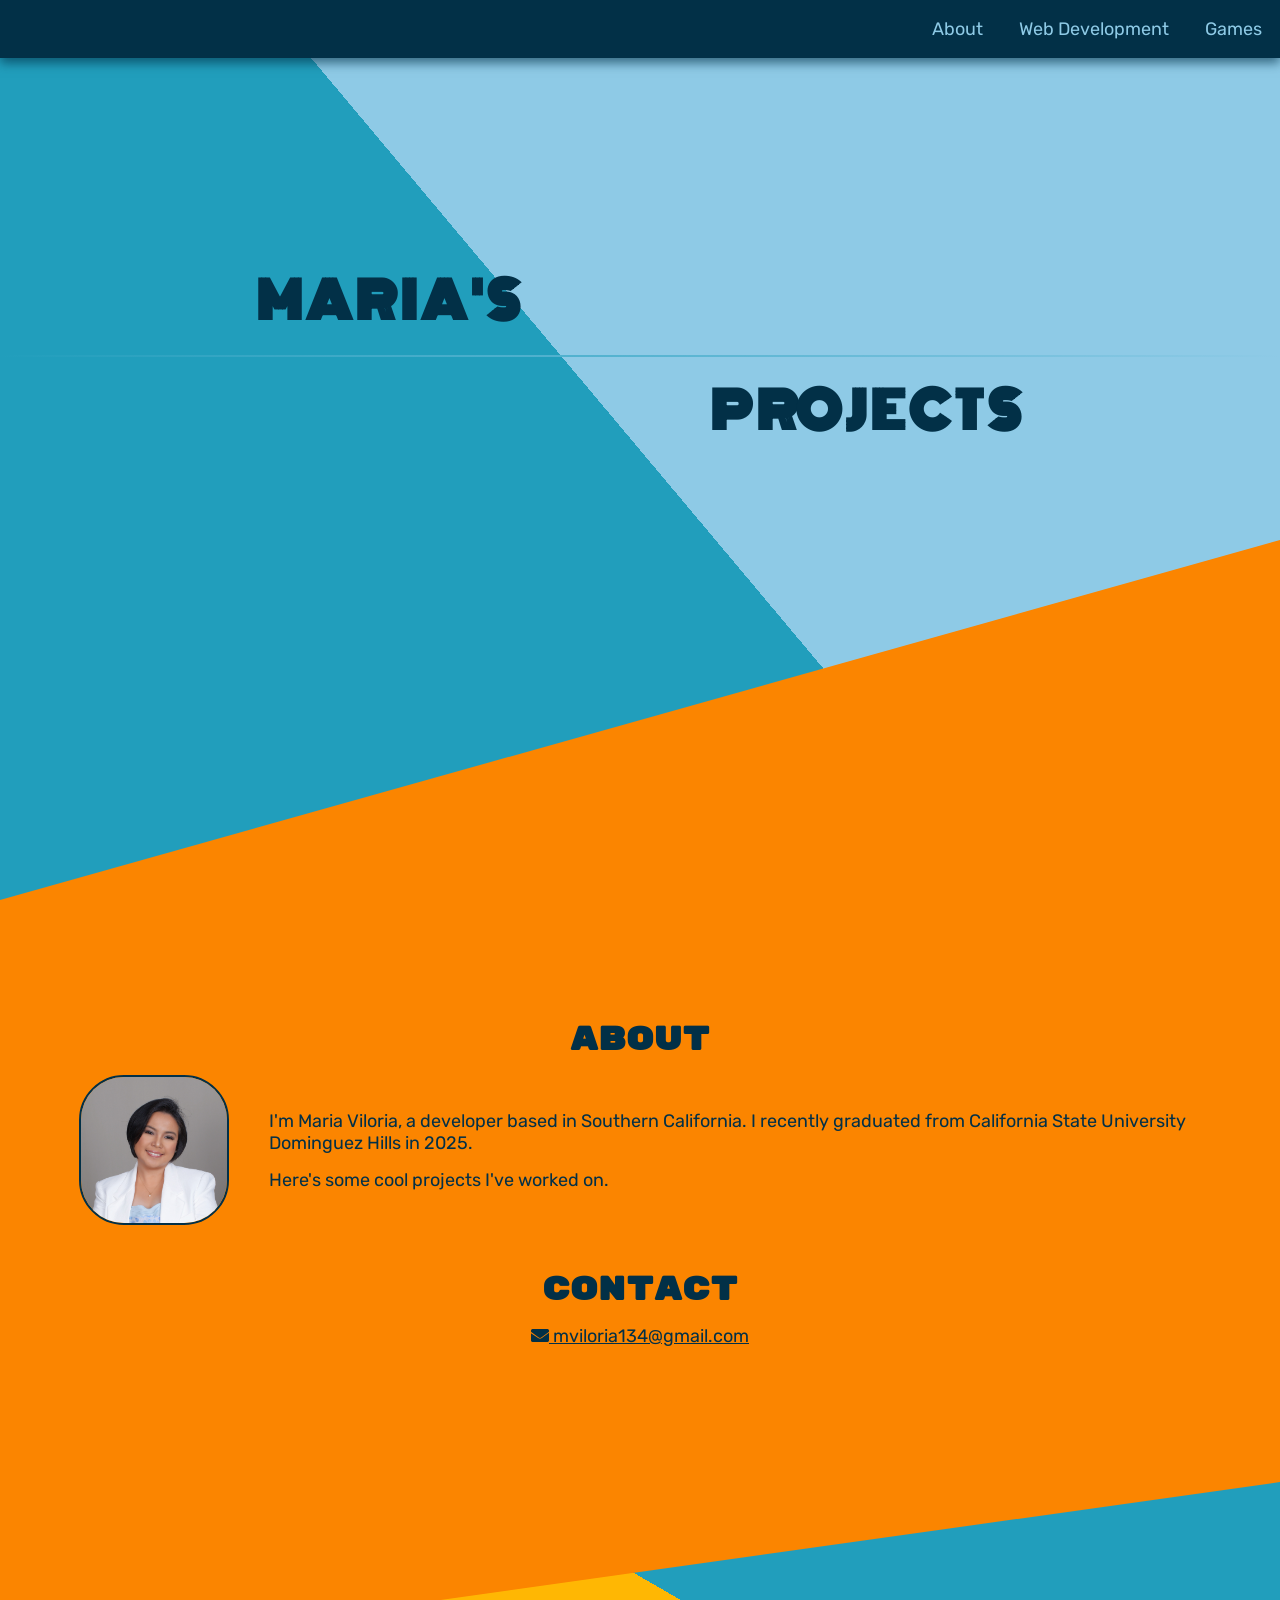
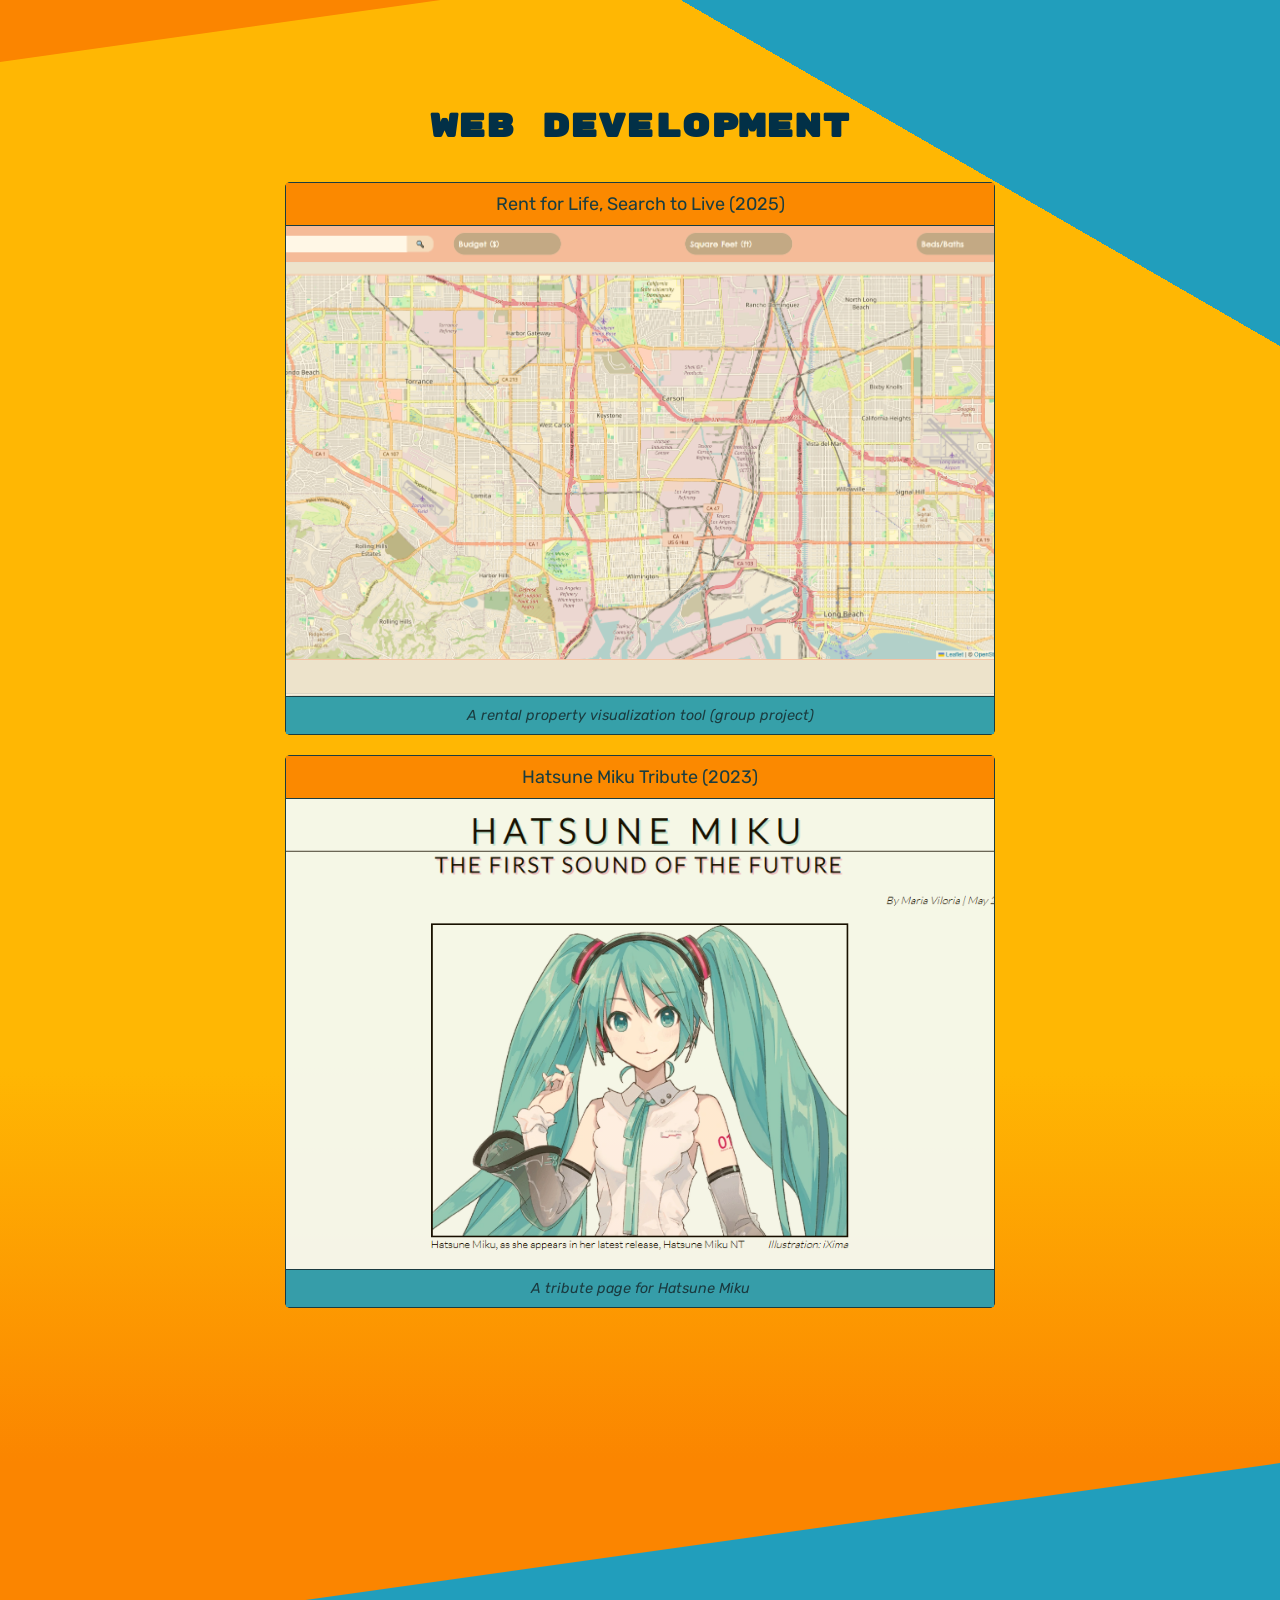
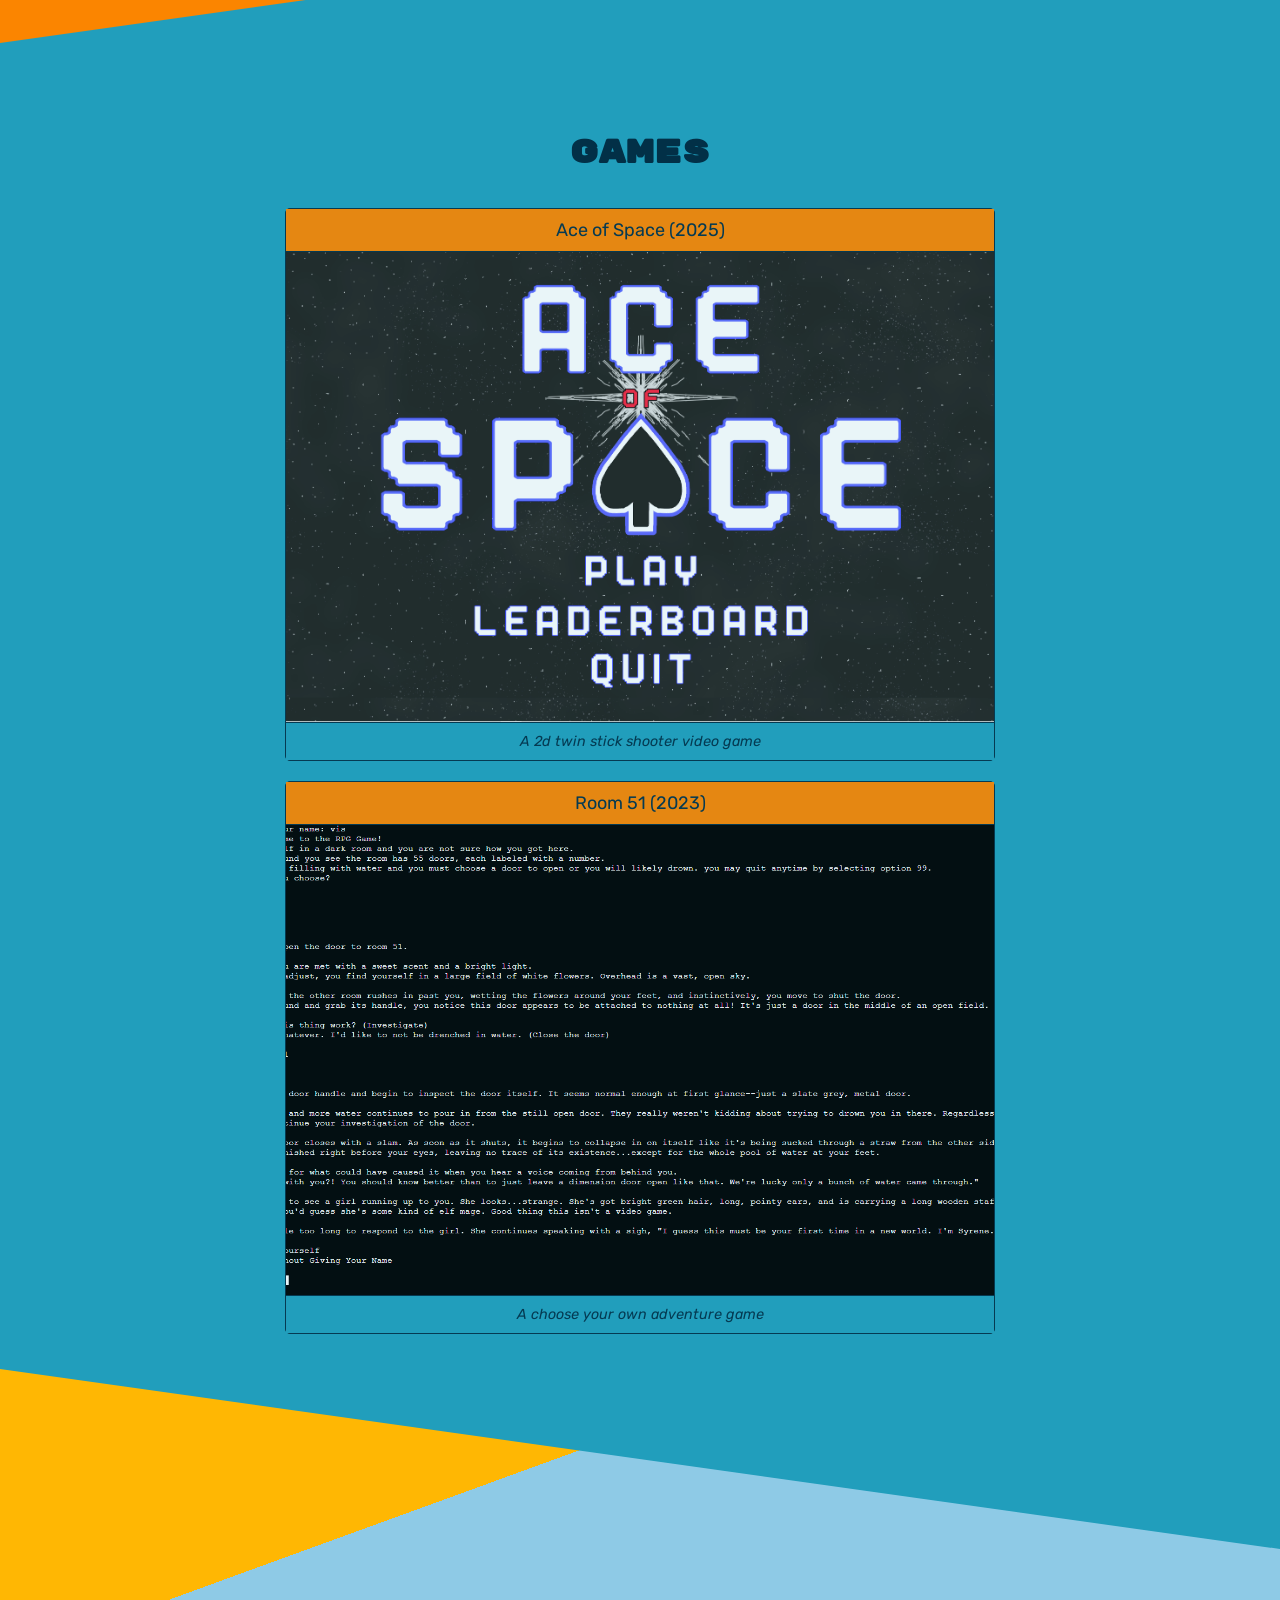
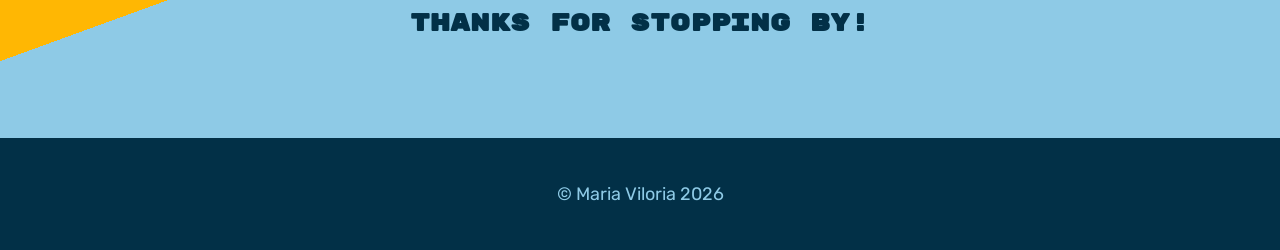
<file: index.html>
<!DOCTYPE html>
<html lang="en">

<head>
  <meta charset="utf-8">
  <meta name="viewport" content="width=device-width, initial-scale=1.0">
  <title>Maria's Portfolio</title>
  <link
    href="https://use.fontawesome.com/releases/v5.8.2/css/all.css" 
    rel="stylesheet" />
  <link 
    href="style.css" 
    rel="stylesheet" 
    type="text/css" />
</head>

<body>
  <header>
    <nav id="navbar">
      <ul>
        <li class="nav-item"><a href="#about" class="nav-link">About</a></li>
        <li class="nav-item"><a href="#projects-anchor" class="nav-link">Web Development</a></li>
        <li class="nav-item"><a href="#reflections" class="nav-link">Games</a></li>
      </ul>
    </nav>
  </header>

  <main class="wrapper" id="main">
    
    <section id="welcome-section">
      <h1><span class="h1a">Maria's</span> <div class="divider"></div><span class="h1b">Projects</span></h1>
      <div class="brtriangle"></div>
    </section>
    
    <section class="main-section" id="about-section">
      <div class="anchor" id="about"></div>
      <div class="row wrapper" id="about-wrapper">
        <section class="wrapper" id="info-section">
          <h2>About</h2>
          <div class="row wrapper" id="info-content">
            <img src="Maria Viloria Bio Photo.JPG" alt="picture of maria" id="profile-img">
            <div class="wrapper text-block" id="info-text">
              <p>I'm Maria Viloria, a developer based in Southern California. I recently graduated from California State University Dominguez Hills in 2025.</p>
              <p>Here's some cool projects I've worked on.</p>
            </div>
          </div>
        </section>
        <section class="wrapper" id="contact-section">
          <h2>Contact</h2>
          <ul class="wrapper" id="contact-links">
            <li><a href="mailto:mviloria134@gmail.com" id="email" class="contact-link"><i class="fas fa-envelope"></i> mviloria134@gmail.com</a></li>
          </ul>
        </section>
      </div>
    </section>
    
    <section class="main-section wrapper" id="projects">
      <div class="tltriangle"></div>
      <h2>Web Development</h2>
      <div class="anchor" id="projects-anchor"></div>
      <div class="project-grid">
        <a href="https://github.com/gmartinez263/SWE_Final" class="project-tile" target="_blank">
          <img src="rent-site.png" alt="screenshot of rental property project" class="project-img">
          <p class="project-name">Rent for Life, Search to Live (2025)</p>
          <p class="project-desc">A rental property visualization tool (group project)</p>
        </a>
        <a href="MikuSite\index.html" class="project-tile" target="_blank">
          <img src="miku_site.png" alt="screenshot of the hatsune miku tribute" class="project-img">
          <p class="project-name">Hatsune Miku Tribute (2023)</p>
          <p class="project-desc">A tribute page for Hatsune Miku</p>
        </a>
      </div>
    </section>
    
    <section class="main-section" id="reflection-section">
      <div class="tltriangle"></div>
      <div class="anchor" id="reflections"></div>
      <h2>Games</h2>
      <section class="wrapper">
        <div class="project-grid">
        <a href="https://github.com/mviloria134/Ace-of-Space" class="project-tile" target="_blank">
          <img src="ace_of_space.png" alt="screenshot of the pet survey form" class="project-img">
          <p class="project-name">Ace of Space (2025)</p>
          <p class="project-desc">A 2d twin stick shooter video game</p>
        </a>
        <a href="https://github.com/mviloria134/gitlabFall23" class="project-tile" target="_blank">
          <img src="room51.png" alt="screenshot of the choose your own adventure game" class="project-img">
          <p class="project-name">Room 51 (2023)</p>
          <p class="project-desc">A choose your own adventure game</p>
        </a>
      </div>
      </section>
      <section class="wrapper text-block" id="my-journey">
        <div class="trtriangle"></div>
        <h3>Thanks for stopping by!</h3>
      </section>
    </section>
  </main>
  
  <footer>
    <p>&copy; Maria Viloria 2026</p>
  </footer>
</body>

</html>
</file>
<file: style.css>
@import url('https://fonts.googleapis.com/css2?family=Monoton&family=Rubik&family=Rubik+Mono+One&display=swap');

:root {
  --light-color: #8ECAE6;
  --mid-color: #219EBC;
  --dark-accent: #023047;
  --bright-accent: #FFB703;
  --mid-bright-accent:#FB8500;
  --base-font-size: 1.6rem;
  --header-height: 10vh;
}

* {
  box-sizing: border-box;
  margin: 0;
  padding: 0;
}

html {
  font-size: 62.5%;
}

body {
  font-family: 'Rubik', sans-serif;
  font-size: var(--base-font-size);
  color: var(--dark-accent);
  background-color: var(--light-color);
  overflow-x: hidden;
}

header {
  position: fixed;
  /* height: var(--header-height); */
  background-color: var(--dark-accent);
  width: 100%;
  box-shadow: 0px 5px 10px #023047a0;
  
  z-index: 99;
}

/* #navbar {
  height: 100%;
} */

ul {
  /* height: inherit; */
  list-style: none;
  padding: 0;
}

#navbar ul {
  display: flex;
  align-items: center;
  justify-content: space-evenly;
}

.nav-item {
  padding-top: var(--base-font-size);
  padding-bottom: var(--base-font-size);
}

.nav-link {
  padding: var(--base-font-size);
  color: var(--light-color);
  text-decoration: none;
}

.nav-link:hover {
  color: var(--mid-bright-accent);
  background-color: #219EBC60;
}

#welcome-section {
  padding-top: var(--header-height);
  height: 100vh;
  margin: 0;
  display: flex;
  flex-wrap: wrap;
  align-content: flex-end;
  justify-content: center;
  gap: 10vh;
  background: linear-gradient(
    50deg,
    var(--mid-color), var(--mid-color) 50%,
    var(--light-color) 50%
  );
}

/* orange triangles
  t = top  , b = bottom
  l = left , r = right
*/

.brtriangle {
  border-bottom: 40vh solid var(--mid-bright-accent);
  border-left: 100vw solid transparent;
  height: 0;
  width: 100vw;
}

.tltriangle {
  height: 0;
  width: 100vw;
  border-top: 20vh solid var(--mid-bright-accent);
  border-right: 100vw solid transparent;
}


h1 {
  font-family: 'Monoton', cursive;
  font-size: calc(var(--base-font-size)*2.8);
  text-transform: uppercase;
  letter-spacing: 3px;
  
  width: 60%;
  min-width: 300px;
  max-width: 900px;
  
  display: flex;
  flex-direction: column;
  justify-content: space-around;
  gap: 1.5rem;
}

.h1a {
  align-self: flex-start;
}

.h1b {
  align-self: flex-end;
}

.divider {
  height: 2px;
  width: 100vw;
  align-self: center;
  background: linear-gradient(
    50deg,
    var(--mid-color),
    var(--light-color)
  );
}

#main {
  margin: 0;
  padding: 0;
}

h2, h3 {
  font-family: 'Rubik Mono One', sans-serif;
}

h2 {
  font-size: calc(var(--base-font-size)*1.8);
}

h3 {
  font-size: calc(var(--base-font-size)*1.3);
}

.main-section {
  position: relative;
  width: 100%;
}

.anchor {
  position: absolute;
  top: calc(0px - var(--header-height));
  left: 0;
  height: 0;
  width: 0;
}

.wrapper {
  display: flex;
  flex-direction: column;
  align-items: center;
  text-align: center;
  padding: 1.5rem;
}

.row {
  flex-flow: row wrap;
  justify-content: center;
}

.text-block {
  gap: 1.5rem;
}

#about-section {
  background-color: var(--mid-bright-accent);
}

#profile-img {
  max-width: 150px;
  border-radius: 30%;
  border: 2px solid var(--dark-accent);
}

#contact-links {
  gap: 1.5rem;
}

.contact-link {
  color: var(--dark-accent);
}

#projects {
  padding-top: 0;
  padding-bottom: 3rem;
  background:
    linear-gradient(
      210deg,
      var(--mid-color), var(--mid-color) 5%,
      transparent 5%
    ),
    linear-gradient(
      var(--bright-accent) 75%,
      var(--mid-bright-accent)
    );
}

#projects h2 {
  padding: 1.5rem;
}

.project-grid {
  max-width: 60%;
  display: grid;
  grid-template: repeat(auto-fit, minmax(300px, 1fr)) / repeat(auto-fit, minmax(350px, 1fr));
  grid-gap: 2rem;
  justify-content: center;
  align-content: center;
  padding: 2rem;
}

.project-tile {
  display: flex;
  flex-direction: column;
  align-items: center;
  justify-content: flex-start;
  
  text-decoration: none;
  color: var(--dark-accent);

  justify-self: stretch;
  
  border: 1px solid var(--dark-accent);
  border-radius: 5px;
  
  background-color: var(--dark-accent);
}

.project-tile p {
  padding: 1rem 0;
}

.project-name {
  width: 100%;
  background-color: var(--mid-bright-accent);
  order: 1;
}

.project-img {
  aspect-ratio: 3 / 2;
  object-fit: cover;
  object-position: 49.2% 50%;
  border-bottom: 1px solid var(--dark-accent);
  border-top: 1px solid var(--dark-accent);
  order: 2;
}

.project-desc {
  height: 100%;
  width: 100%;
  background-color: var(--mid-color);
  text-align: center;
  font-size: calc(var(--base-font-size)*.8);
  font-style: italic;
  order: 3;
}

.project-tile {
  opacity: 0.9;
  transition-duration: 0.3s;
}

.project-tile:hover {
  opacity: 1;
  color: var(--dark-accent);
}

#reflection-section {
  background-color: var(--mid-color);
}

#my-journey {
  padding: 2.5rem;
  padding-top: 0;
  padding-bottom: 10vh;

  background: linear-gradient(
    140deg,
    var(--bright-accent), var(--bright-accent) 25%,
    transparent 25%
  ), var(--light-color);
}

#my-journey h3 {
  padding-bottom: 1rem;
}

.trtriangle {
  height: 0;
  width: 100vw;
  border-top: 20vh solid var(--mid-color);
  border-left: 100vw solid transparent;
}

a {
  color: var(--dark-accent);
}

a:hover {
  color: #02304795;
}

img {
  width: 100%;
  max-width: 100%;
}

footer {
  text-align: center;
  padding: 5vh;
  background-color: var(--dark-accent);
  color: var(--light-color);
}



@media only screen and (min-width: 690px) {
  :root {
    --base-font-size: 1.8rem;
  }

  #navbar ul {
    justify-content: flex-end;
  }

  h1 {
    width: 60%;
  }

  #profile-img {
    margin-right: 2rem;
  }

  #info-text {
    width: 80%;
    
    text-align: left;
    align-items: flex-start;
    
    padding-left: 2rem;
  }

  #projects {
    background:
      linear-gradient(
        210deg,
        var(--mid-color), var(--mid-color) 20%,
        transparent 20%
      ),
      linear-gradient(
        var(--bright-accent) 75%,
        var(--mid-bright-accent)
      );
  }

  #topics-text {
    align-items: flex-start;
  }

  #topic-1, #topic-2 {
  width: 50%;
  }

  #my-journey {
    background: linear-gradient(
      160deg,
      var(--bright-accent), var(--bright-accent) 35%,
      transparent 35%),
      var(--light-color)
    ;
  }
}

@media only screen and (min-width: 900px) {
  #about-section {
    padding-top: 10vh;
    padding-bottom: 10vh;
  }

  #projects {
    padding-bottom: 15vh;
  }

  #projects h2 {
    padding-top: 5vh;
  }

  #reflection-section h2 {
    padding-top: 10vh;
  }
  
  #topics-text {
    padding-bottom: 5vh;
  }

  #topics-text p {
    width: 80%;
  }
  
  #my-journey p {
    width: 60%;
  }

  #my-journey h3 {
    padding-top: 5vh;
  }
}
</file>
